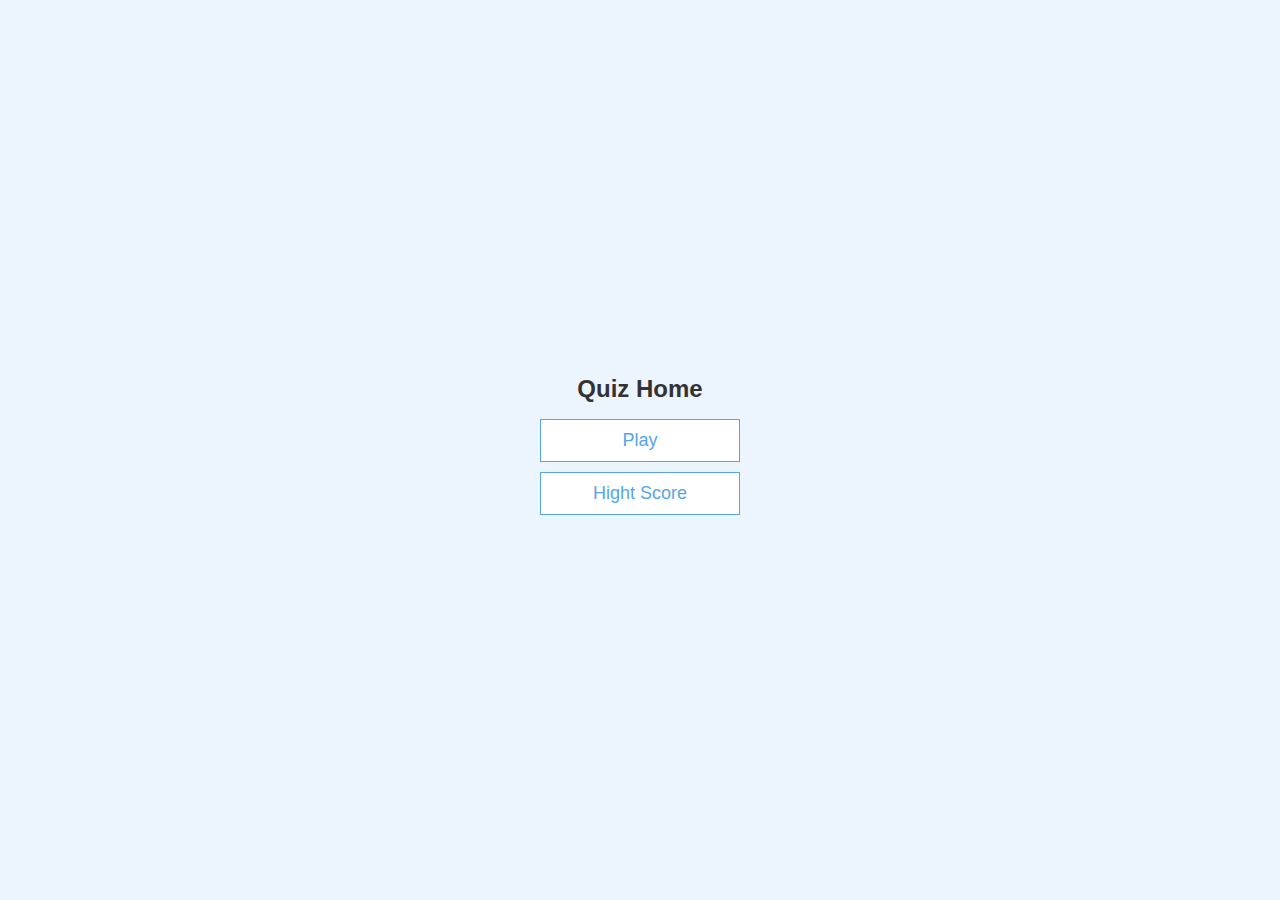
<file: index.html>
<!DOCTYPE html>
<html lang="en">
<head>
    <meta charset="UTF-8">
    <meta name="viewport" content="width=device-width, initial-scale=1.0">
    <title>Quiz English </title>
    <link rel="stylesheet" href="app.css">
    <link rel="stylesheet" href="game.css">
</head>
<body>
   <div class="container">
    <div id="home" class="flex-center  flex-column" >
        <h1>Quiz Home</h1>
        <a class="btn" href="/game.html">Play</a>
        <a class="btn" href="/highscore.html">Hight Score</a>
    </div>
   </div>
</body>
</html>
</file>
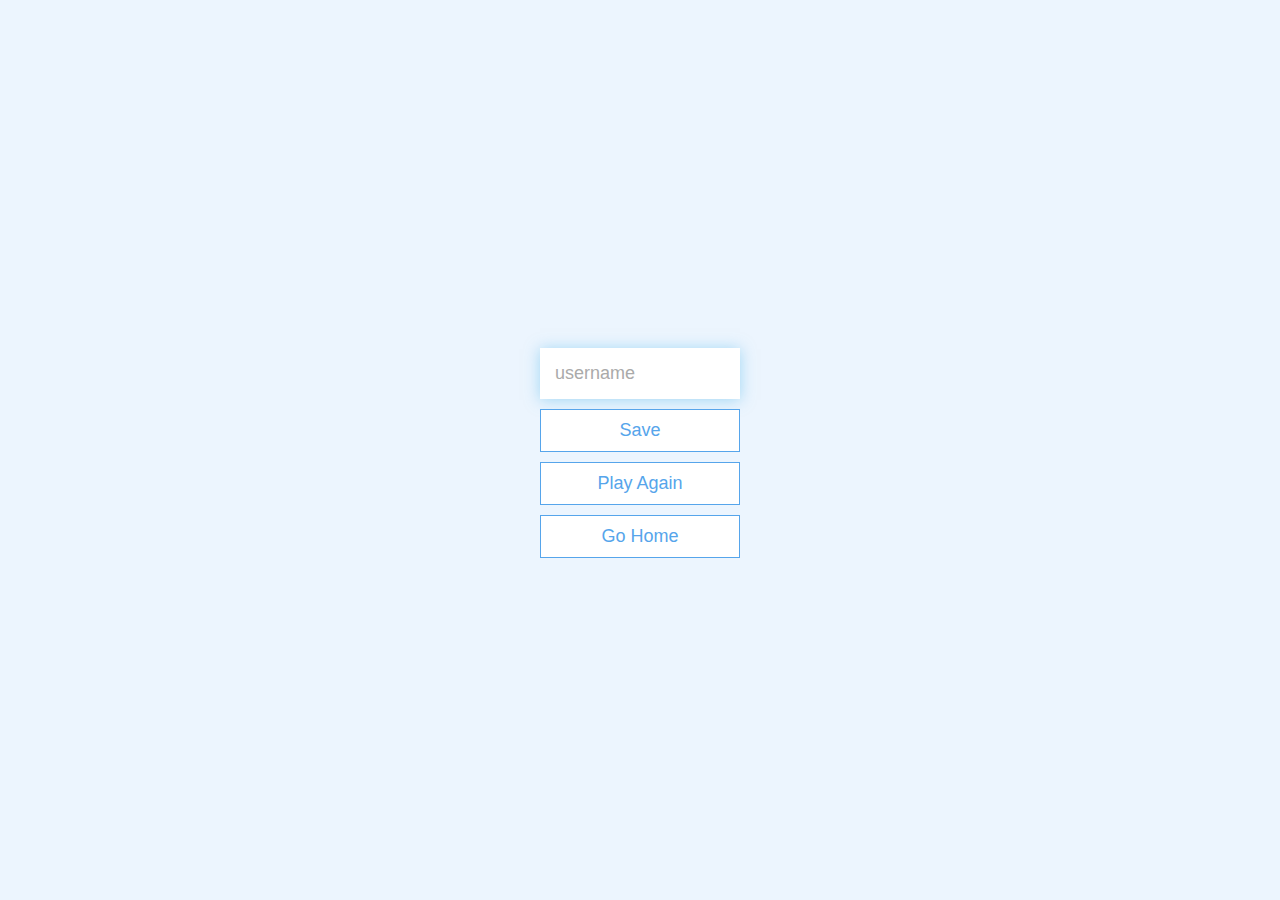
<file: end.html>
<!DOCTYPE html>
<html lang="en">
<head>
    <meta charset="UTF-8">
    <meta name="viewport" content="width=device-width, initial-scale=1.0">
    <title>Congratulations!!</title>
    <link rel="stylesheet" href="app.css">
</head>
<body>
    <div class="container">
        <div id="end" class="flex-center flex-column">
            <h1 id="finalScore">0</h1>
            <form id="saveScoreForm">
                <input type="text" name="username" id="username" placeholder="username" required>
                <button type="submit" class="btn" id="saveScoreBtn" disabled>Save</button>
            </form>
            <a class="btn" href="game.html">Play Again</a>
            <a class="btn" href="/">Go Home</a>
        </div>
    </div>
    <script src="end.js"></script>
</body>
</html>
</file>
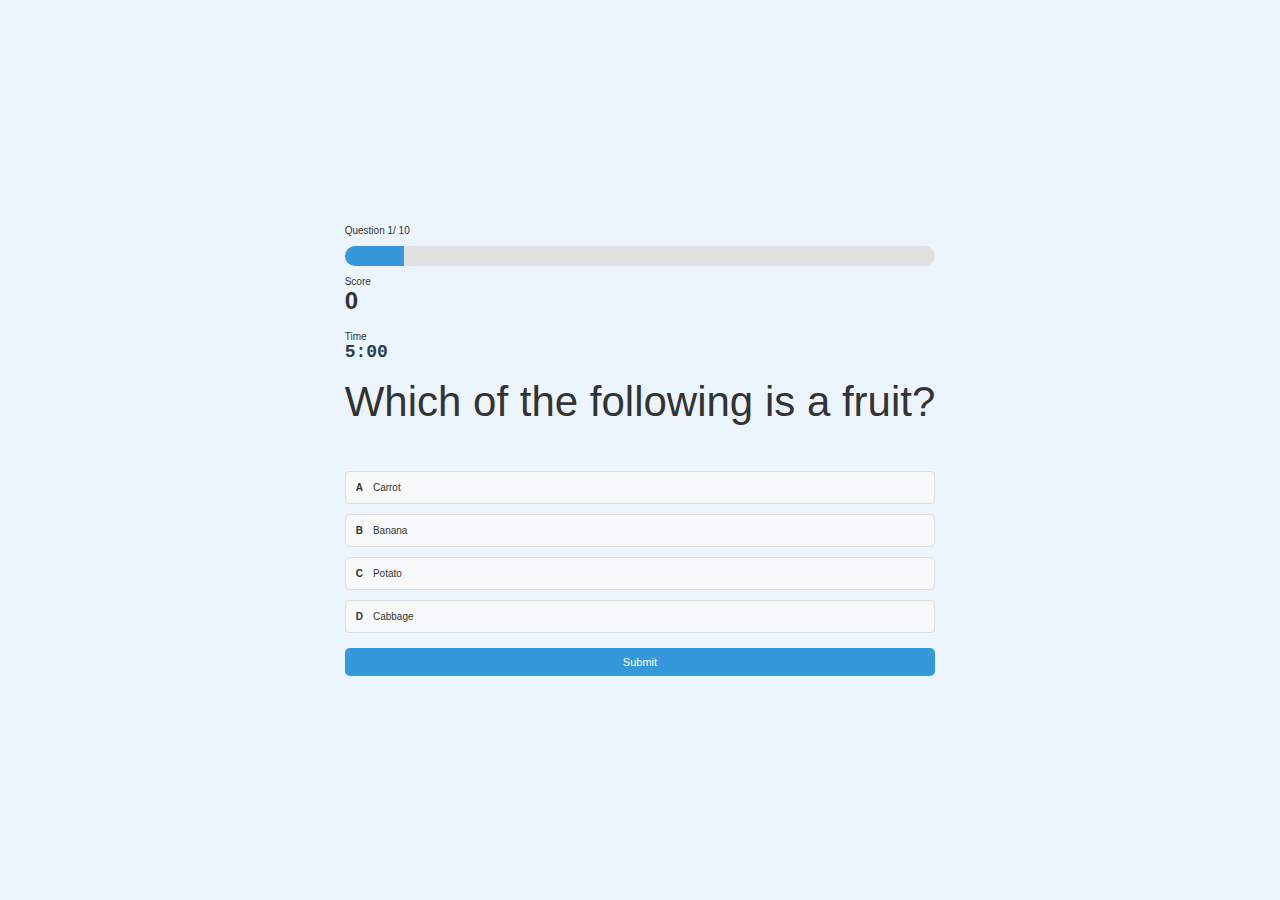
<file: game.html>
<!DOCTYPE html>
<html lang="en">

<head>
    <meta charset="UTF-8">
    <meta name="viewport" content="width=device-width, initial-scale=1.0">
    <title>Quiz Home - Play</title>
    <link rel="stylesheet" href="app.css">
    <link rel="stylesheet" href="game.css">
</head>

<body>
    <div id="container" class="container">
        <div id="game" class="justify-center flex-column">
            <div id="hub">
                <div id="hub-item">
                    <p id="progressText" class="hub-prefix">
                        Question
                    </p>
                    <div id="progress-bar">
                        <div id="progressBarFull"></div>
                    </div>
                </div>
                <div id="hub-item">
                    <p class="hub-prefix">
                        Score
                    </p>
                    <h1 class="hub-main-text" id="score">
                        0
                    </h1>
                </div>
                <div id="hub-item">
                    <p class="hub-prefix">Time</p>
                    <h1 class="hub-main-text" id="time">30</h1>
                </div>
            </div>
            <h2 id="question">What this answer to the question</h2>
            <div class="choice-container">
                <p class="choice-prefix">A</p>
                <p class="choice-text" data-number="1">Choice 1</p>
            </div>
            <div class="choice-container">
                <p class="choice-prefix">B</p>
                <p class="choice-text" data-number="2">Choice 2</p>
            </div>
            <div class="choice-container">
                <p class="choice-prefix">C</p>
                <p class="choice-text" data-number="3">Choice 3</p>
            </div>
            <div class="choice-container">
                <p class="choice-prefix">D</p>
                <p class="choice-text" data-number="4">Choice 4</p>
            </div>
            <button id="submit-btn" class="submit-btn">Submit</button>
        </div>
    </div>
    <script src="game.js"></script>
</body>

</html>
</file>
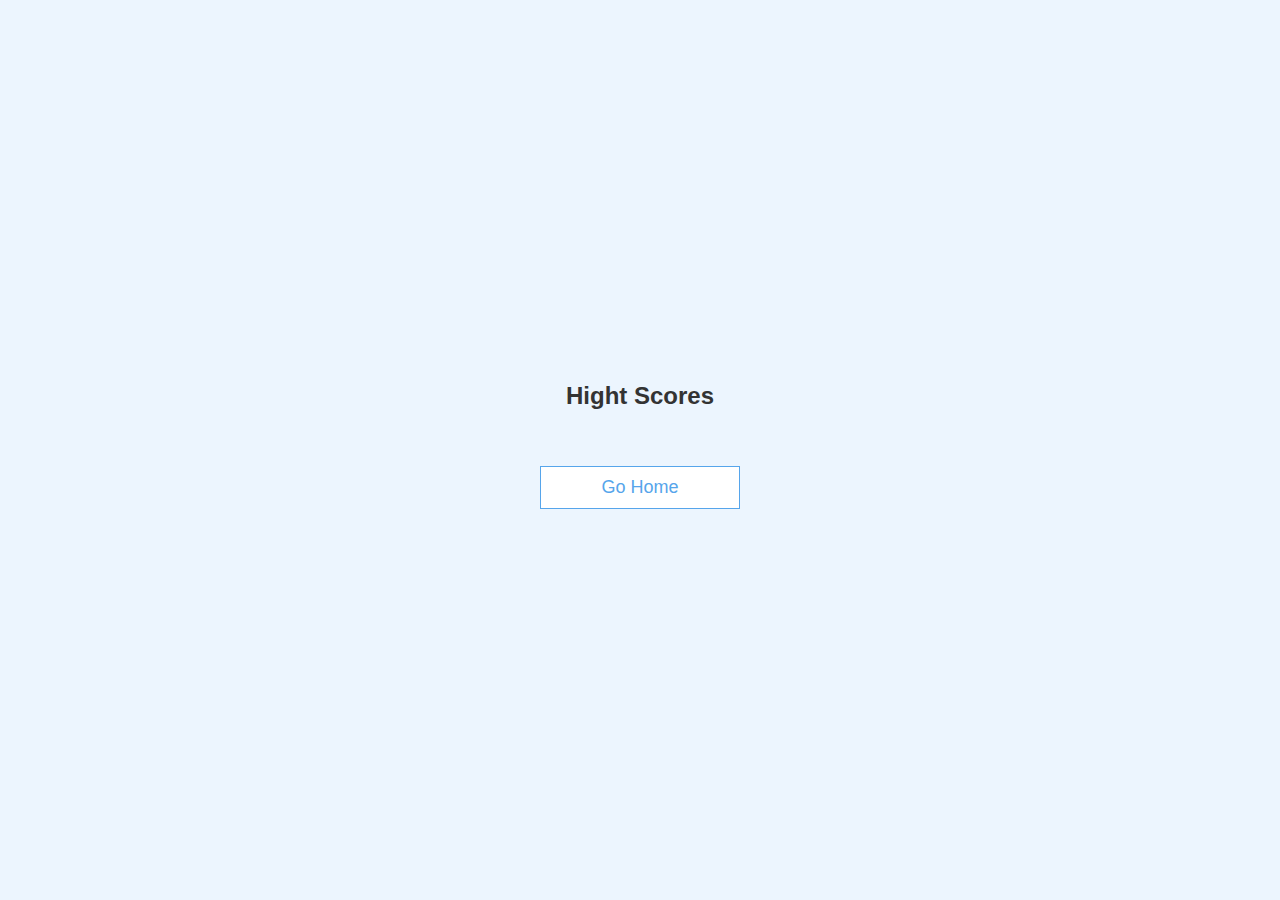
<file: highscore.html>
<!DOCTYPE html>
<html lang="en">
<head>
    <meta charset="UTF-8">
    <meta name="viewport" content="width=device-width, initial-scale=1.0">
    <title>Hight Score</title>
    <link rel="stylesheet" href="app.css">
    <link rel="stylesheet" href="highscore.css">
</head>
<body>
    <div class="container">
        <div id="highScores" class="flex-center flex-column">
<h1 id="finalScore">Hight Scores</h1>
<ul id="highScoresList"></ul>
<a class="btn" href="/">Go Home</a>
        </div>
    </div>

    <script src="highscore.js"></script>
</body>
</html>
</file>
<file: app.css>
:root {
     background-color: #ecf5fe;
     font-size: 62.5%;
 }

 * {
     margin: 0;
     padding: 0;
     box-sizing: border-box;
     font-family: Arial, Helvetica, sans-serif;
     color: #333;
 }

 h1,
 h2,
 h3,
 h4 {
     margin-bottom: 16px;
 }

 h1 {
     font-size: 2.4rem;
     font-weight: 600;
 }

 h2 {
     font-size: 4.2rem;
     font-weight: 500;
     margin-bottom: 4rem;
 }

 h3 {
     font-size: 2.4rem;
     font-weight: 500;
 }

 .container {
     width: 100%;
     height: 100vh;
     display: flex;
     justify-content: center;
     align-items: center;
     max-width: 80;
     margin: 0 auto;
     padding: 2rem ;
 }

 .cobntainer>* {
     width: 100%;
 }

 .flex-column {
     display: flex;
     flex-direction: column;
 }

 .flex-center {
     display: flex;
     justify-content: center;
     align-items: center;
 }

 .justify-center {
     display: flex;
     justify-content: center;
 }

 .text-center {
     text-align: center;
 }

 .hidden {
     display: none;
 }

 .btn {
     font-size: 1.8rem;
     padding: 1rem 0;
     width: 20rem;
     text-align: center;
     border: 0.1rem, solid #56a5eb;
     margin-bottom: 1rem;
     text-decoration: none;
     color: #56a5eb;
     background-color: white;
 }

 .btn:hover {
     cursor: pointer;
     box-shadow: 0 0.4rem 1.4rem 0 rgba(86, 185, 235, 0.5);
     transform: translateY(-0.2rem);
     transition: transform 150ms;
 }

 .btn[disabled]:hover{
cursor: not-allowed;
box-shadow: none;
transform: none;
 }

 form{
    width: 100%;
    display: flex;
    flex-direction: column;
    align-items: center;
 }

 input{
    margin-bottom: 1rem;
    width: 20rem;
    padding: 1.5rem;
    font-size: 1.8rem;
    border: none;
    box-shadow: 0 0.1rem 1.4rem 0 rgba(86, 185, 235, 0.5);
 }

 input::placeholder {
     color: #aaa;
 }
</file>
<file: game.css>
.results-container {
    background: white;
    padding: 2rem;
    border-radius: 10px;
    box-shadow: 0 0 10px rgba(0, 0, 0, 0.1);
    max-width: 800px;
    margin: 0 auto;
}

.answers-review {
    margin-top: 2rem;
}

.question-result {
    padding: 1rem;
    margin-bottom: 1rem;
    border-radius: 5px;
}

.question-result.correct {
    background-color: #e8f5e9;
    border-left: 5px solid #2ecc71;
}

.question-result.incorrect {
    background-color: #ffebee;
    border-left: 5px solid #e74c3c;
}

.results-container button {
    background-color: #3498db;
    color: white;
    border: none;
    padding: 0.8rem 1.5rem;
    font-size: 1.1rem;
    border-radius: 5px;
    cursor: pointer;
    margin-top: 1rem;
}

.results-container button:hover {
    background-color: #2980b9;
}

.choice-container {
    display: flex;
    align-items: center;
    background-color: #f8f9fa;
    border: 1px solid #ddd;
    padding: 1rem;
    border-radius: 5px;
    margin: 0.5rem 0;
    cursor: pointer;
    transition: background-color 0.3s, border 0.3s;
}

.choice-container :hover {
    background-color: #f1f8ff;
}

.choice-prefix {
    font-weight: bold;
    margin-right: 1rem;
}

.choice-container.selected {
    background-color: #e3f2fd;
    border: 2px solid #3498DB;
}

#progress-bar {
    width: 100%;
    background-color: #e0e0e0;
    border-radius: 10px;
    overflow: hidden;
    height: 20px;
    margin: 1rem 0;
}

#progressBarFull {
    height: 100%;
    width: 0%;
    background-color: #3498db;
    transition: width 0, 5s ease-in-out;
}

.submit-btn {
    background-color: #3498db;
    color: white;
    border: none;
    padding: 0.8rem 1.5rem;
    font-size: 1.1rem;
    border-radius: 5px;
    cursor: pointer;
    margin-top: 1rem;
    transition: background-color 0.3s;
}

.submit-btn:hover {
    background-color: #2980b9;
}

#time {
    color: #2c3e50;
    font-weight: bold;
    font-family: 'Courier New', monospace;
    font-size: 1.8rem;
}

.time-warning {
    color: #e74c3c !important;
    animation: pulse 0.5s infinite alternate;
}

@keyframes pulse {
   from{transform: scale(1);}
   to{transform: scale(1.1);}
}
.time-info{
    font-size: 0.9rem;
    color: #7f8c8d;
    margin-top: 0.3rem;
}
</file>
<file: highscore.css>
#highScoresList {
list-style: none;
padding-left: 0;
margin-bottom: 4rem;
}

.hight-score{
    font-size: 2.8rem;
    margin-bottom: 0.5rem;
}
.hight-score:hover{
    transform: scale(1.025);
}
</file>
